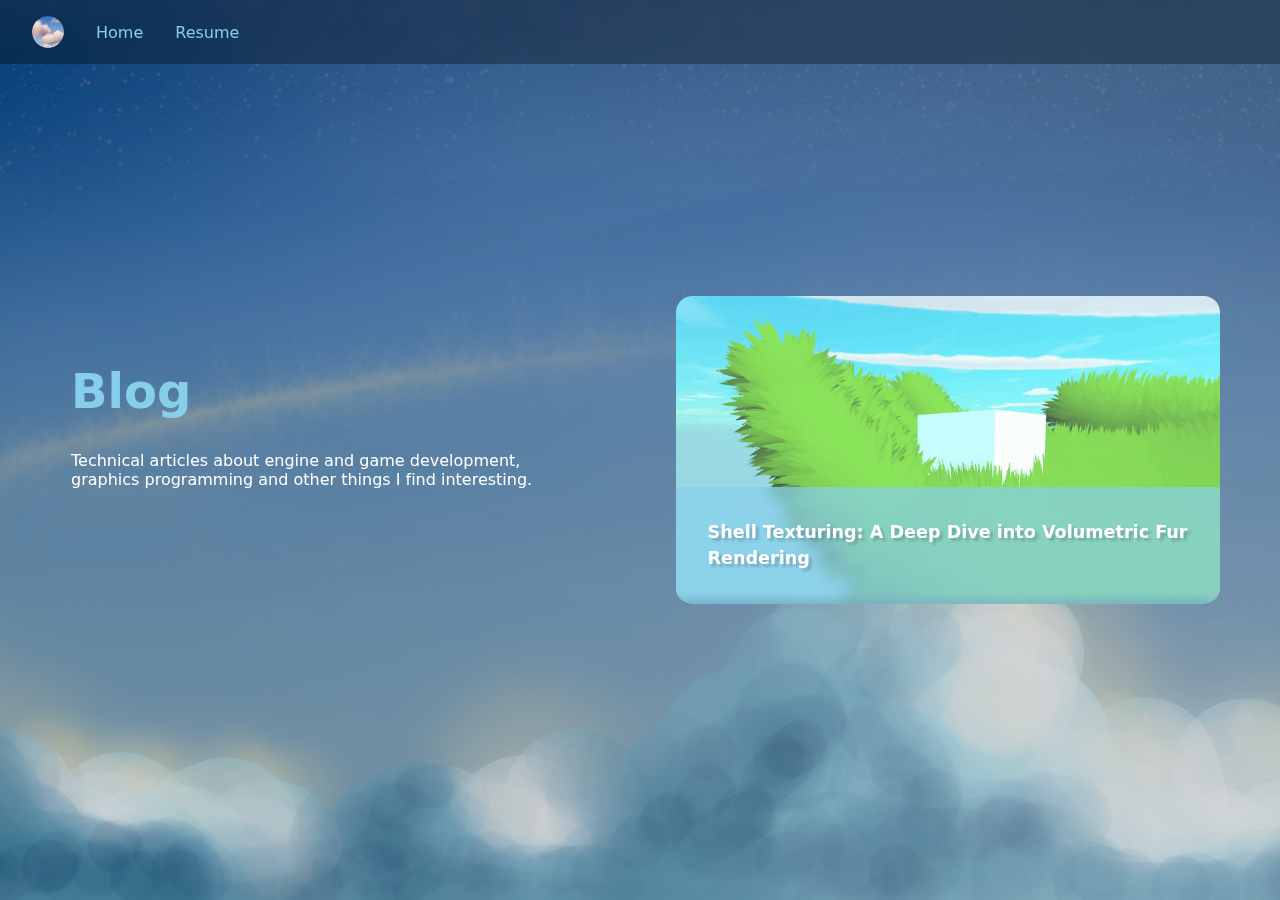
<file: blog/index.html>
<!DOCTYPE html>
<html lang="es">
<head>
    <meta charset="UTF-8">
    <meta name="viewport" content="width=device-width, initial-scale=1.0">
    <title>Sara San Martín - Blog</title>
    <link rel="icon" type="image/png" href="../resources/icon_clouds_rounded.png">
    <link rel="stylesheet" href="../styles.css">
    <link rel="stylesheet" href="blog.css">
    <link rel="stylesheet" href="https://cdnjs.cloudflare.com/ajax/libs/font-awesome/6.0.0/css/all.min.css">
</head>
<body>
    <div class="content-wrapper">
		<div class="up-section">
			<div class="logo-container">
				<a href="../index.html" class="logo-circle"></a>
				<a href="../index.html" class="blog">Home</a>
				<a href="../resources/CV - Sara San Martín (en-es).pdf" target="_blank" rel="noopener noreferrer" class="resume">Resume</a>
			</div>
		</div>

		<section class="left-section">
			<h1>Blog</h1>
			<p>Technical articles about engine and game development, </br > graphics programming and other things I find interesting.</p>
		</section>

		<div class="right-section">
			<section class="blog-grid">
			<a href="posts/shell-texturing/index.html" class="grid-item">
				<div class="item-content">
					<img src="../resources/gif_shell_texturing_hand_scene.gif" alt="Shell Texturing">
					<div class="item-text">Shell Texturing: A Deep Dive into Volumetric Fur Rendering</div>
				</div>
			</a>
			</section>
		</div>
    </div>
    <script src="scripts.js"></script>
</body>
</html>
</file>
<file: styles.css>
:root {
	--primary-color: #87ceeb;
	--secondary-color: rgba(25, 81, 104, 0.7);
	--background-color: var(--primary-color);
	--text-color: #fff;
	--text-font: 'Nunito', sans-serif;
}

* {
	box-sizing: border-box;
}

body {
	margin: 0;
	font-family: var(--text-font);
	color: var(--text-color);
	background: var(--background-color) url('resources/tex_cloud_landscape.jpg') center/cover fixed;

	&::after {
		content: '';
		position: fixed;
		top: 0;
		left: 0;
		width: 100%;
		height: 100vh;
		background-color: rgba(0, 0, 0, 0.15);
		z-index: -1;
	}
}

.main-container {
	display: flex;
	flex-direction: column;
	width: 100%;
	min-height: 100vh;
	overflow: auto;

	/* Navigation */
	.logo-container {
		display: flex;
		align-items: center;
		gap: 2rem;
		padding-left: 2rem;
		height: 4rem;

		.logo-circle {
			min-width: 36px;
			min-height: 36px;
			background-image: url('resources/icon_clouds_rounded.png');
			background-size: cover;
			border-radius: 50%;
		}

		.blog,
		.resume,
		.curriculum {
			color: var(--primary-color);
			text-decoration: none;
			font-size: 1rem;
			font-weight: 500;
		}
	}

	/* Hero Section */
	.hero {
		position: relative;
		padding-left: 10%;
		padding-right: 10%;
		padding-bottom: 5%;
		padding-top: 2%;

		display: flex;
		flex-direction: column;
		justify-content: center;

		h1 {
			font-size: 4lh;
			margin-bottom: 1rem;
			color: var(--primary-color);
			text-align: left;
		}

		p {
			font-size: 1.5lh;
			margin-bottom: 2rem;
			text-align: left;
		}

		.social-links {
			display: flex;
			gap: 1rem;
			justify-content: left;

			.social-dot {
				width: 40px;
				height: 40px;
				background-color: rgba(25, 81, 104, 0.7);
				border-radius: 50%;
				display: flex;
				align-items: center;
				justify-content: center;
				color: white;
				text-decoration: none;
				font-size: 1.2lh;
				transition: transform 0.2s ease;

				&:hover {
					transform: scale(1.1);
				}
			}
		}
	}

	.category {
		display: flex;
		justify-content: center;
		align-items: center;
		text-align: center;
		font-size: 2lh;
		margin: 2rem 0;
		background: rgba(25, 81, 104, 0.3);
		-webkit-backdrop-filter: blur(3px);
		backdrop-filter: blur(3px);
		color: var(--primary-color);
	}

	/* Projects Section */
	.projects {
		display: grid;
		grid-template-columns: repeat(auto-fill, minmax(300px, 1fr));
		gap: 1.5rem;
		padding: 2rem 10%;
		width: 100%;
		max-width: 1400px;
		margin: 0 auto;

		.project:hover {
			transform: translate(-5px, -5px);
			transition: transform 0.1s ease-out;
		}

		.project {
			border-radius: 1rem;
			overflow: hidden;
			position: relative;
			box-shadow: 0 4px 8px rgba(0, 0, 0, 0.2);
			transition: transform 0.1s ease-out;
			height: 200px;
			min-height: 200px;

			.item-content {
				width: 100%;
				height: 100%;
				display: flex;
				flex-direction: column;
				position: relative;

				img {
					width: 100%;
					height: 100%;
					object-fit: cover;
					cursor: pointer;
				}

				.item-text {
					position: absolute;
					bottom: 0;
					left: 0;
					right: 0;
					padding: 0.75rem;
					background-color: var(--secondary-color);
					color: white;
					font-weight: bold;
					font-size: 0.9lh;
					line-height: 1.4;
					text-align: left;
					text-shadow: 1px 1px 2px rgba(0, 0, 0, 0.3);
					backdrop-filter: blur(5px);
					-webkit-backdrop-filter: blur(5px);
					display: flex;
					align-items: center;
					gap: 0.5rem;

					.external-link-icon {
						width: 16px;
						height: 16px;
						filter: brightness(0) invert(1);
						opacity: 0.8;
					}
				}
			}
		}
	}
}

@media screen and (max-width: 900px) {
    .main-container {
        display: flex;
        flex-direction: column;
		width: 100%;
        height: auto;
        overflow-y: auto;

		.hero {
			width: 100%;
			padding: 2rem;
			margin-bottom: 1rem;

			h1 {
				font-size: 3lh;
			}

			p {
				font-size: 1lh;
			}
		}

		.project-title {
			font-size: 2lh;
			margin: 1rem 0;
			background: rgba(0, 0, 0, 0.3);
			backdrop-filter: blur(3px);
			z-index: 10;
		}

		.projects {
			grid-template-columns: 1fr;
			padding: 1rem;
			gap: 1rem;

			.project {
				height: 180px;
			}
		}
    }
}
</file>
<file: blog/blog.css>
/* * {
    border: 1px solid red;
} */

:root {
    --primary-color: #87ceeb;
    --text-color: #fff;
    --background-color: rgba(0, 0, 0, 0.5);
}

body {
    margin: 0;
    font-family: 'Sans', 'Open Sans', 'Helvetica', Arial, sans-serif;
    color: var(--text-color);
    background: var(--background-color) url('../resources/tex_cloud_landscape.jpeg') center/cover fixed;
}

.content-wrapper {
    display: flex;
    flex-wrap: wrap;
    width: 100vw;
    height: 100vh;
    overflow-y: hidden;

    & > * {
        flex: 1;
    }
}

.up-section {
    position: fixed;
    top: 0;
    left: 0;
    width: 100%;
    padding: 1rem;
    background: rgba(0, 0, 0, 0.3);
    backdrop-filter: blur(5px);
    -webkit-backdrop-filter: blur(5px);
    z-index: 10;
}

.logo-container {
    display: flex;
    flex-direction: row;
    gap: 2rem;
    padding-left: 1rem;
    align-items: center;

    .logo-circle {
        min-width: 32px;
        min-height: 32px;
        border-radius: 50%;
        background-image: url('../resources/icon_clouds_rounded.png');
        background-size: cover;
    }

    .blog,
    .resume {
        color: var(--primary-color);
        text-decoration: none;
        font-size: 1rem;
        font-weight: 500;
    }
}

.left-section {
    display: flex;
    flex-direction: column;
    justify-content: center;
    margin-top: 4rem;
    width: 50%;
    padding-left: 5.55%; /* lol. */
    padding-bottom: 10%;
    z-index: 0;

    h1 {
        font-size: 3rem;
        margin-bottom: 1rem;
        color: var(--primary-color);
        text-align: left;
    }

    p {
        max-width: 80%;
    }
}

.right-section {
    display: flex;
    flex-direction: column;
    overflow-y: auto;

    .blog-grid {
        display: grid;
        gap: 2rem;
        grid-template-columns: 1fr;
        width: 100%;
        height: 100%;
        place-items: center;
		padding-right: 10%;

        .grid-item {
            display: flex;
            flex-direction: column;
            position: relative;
            background-color: var(--background-color);
            border-radius: 1rem;
            overflow: hidden;

            .item-content {
                img {
                    width: 100%;
                    height: 100%;
                    object-fit: cover;
                    cursor: pointer;
                }
            }

            .item-text {
                position: absolute;
                bottom: 0;
                left: 0;
                right: 0;
                padding: 2rem;
                background-color: rgba(135, 206, 235, 0.7);
                color: white;
                font-weight: bold;
                font-size: 1.1rem;
                text-align: left;
                text-shadow: 3px 3px 3px rgba(0, 0, 0, 0.2);
                line-height: 1.5;
                backdrop-filter: blur(5px);
                -webkit-backdrop-filter: blur(5px);
            }
        }
    }
}

.post-list {
    display: flex;
    flex-direction: column;
    gap: 1rem;
    padding: 1rem;
}

.post-item {
    background: rgba(255, 255, 255, 0.1);
    backdrop-filter: blur(5px);
    -webkit-backdrop-filter: blur(5px);
    border-radius: 1rem;
    padding: 1rem;
    transition: transform 0.3s ease;

    &:hover {
        transform: translateY(-5px);
    }
}

.post-title {
    font-size: 1.5rem;
    margin-bottom: 0.5rem;
    color: var(--primary-color);
}

.post-date {
    font-size: 0.8rem;
    color: rgba(255, 255, 255, 0.7);
}

.post-excerpt {
    font-size: 1rem;
    color: rgba(255, 255, 255, 0.9);
    margin-top: 0.5rem;
}

@media (max-width: 640px) {
    .content-wrapper {
        overflow-y: auto;
        scrollbar-width: thin;
        scrollbar-color: var(--primary-color) transparent;
    }

    .content-wrapper::-webkit-scrollbar {
        width: 6px;
    }

    .content-wrapper::-webkit-scrollbar-track {
        background: transparent;
    }

    .content-wrapper::-webkit-scrollbar-thumb {
        background-color: var(--primary-color);
        border-radius: 3px;
    }

    .left-section {
        padding-left: 1rem;
    }

    .right-section {
        max-height: calc(100vh - 4rem);
        overflow: visible;
    }
}

@media screen and (max-width: 640px) {
    .content-wrapper {
        flex-direction: column;
        height: auto;
        overflow-y: auto;
    }

    .left-section,
    .right-section {
        width: 100%;
        padding-left: 2rem;
        padding-right: 2rem;
    }

    .post-list {
        padding: 0;
    }
}
</file>
